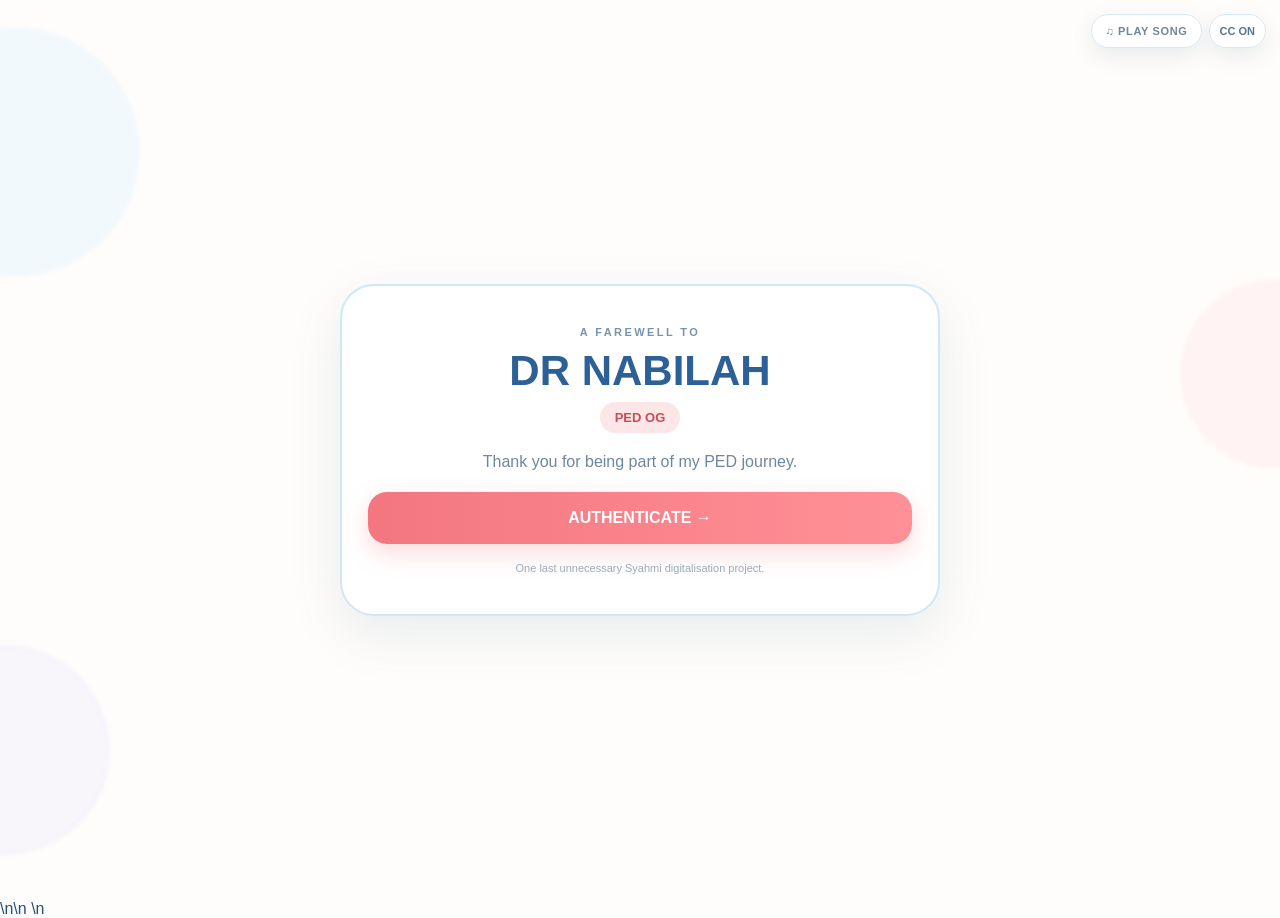
<file: index.html>
<!doctype html>
<html lang="en">
<head>
<meta charset="utf-8"><meta name="viewport" content="width=device-width,initial-scale=1,viewport-fit=cover">
<meta name="theme-color" content="#fffdfb"><title>Dr Nabilah — One Last Webapp</title>
<link rel="stylesheet" href="gift.css">
</head>
<body><div class="music-control"><button class="sound-toggle" id="soundToggle" onclick="toggleSong()" aria-label="Play or pause background song">♫ PLAY SONG</button><button class="captions-toggle" id="captionsToggle" onclick="toggleCaptions()" aria-label="Toggle farewell captions">CC ON</button></div><audio id="journeySong" preload="metadata" src="Where_Great_Journeys_Begin.m4a" loop></audio><div class="lyric-bar" id="lyricBar" aria-live="off"><span id="lyricText">A new chapter begins.</span></div>
<div class="bg"><div class="orb o1"></div><div class="orb o2"></div><div class="orb o3"></div></div>
<div class="wrap">
<section class="hero"><div class="hero-card">
<div class="kicker">A FAREWELL TO</div><h1>DR NABILAH</h1><div class="tag">PED OG</div>
<p>Thank you for being part of my PED journey.</p>
<button class="primary" onclick="enterStory()">AUTHENTICATE →</button>
<div class="micro">One last unnecessary Syahmi digitalisation project.</div>
</div></section>

<main class="story" id="story">
<section class="reveal"><div class="section-label">AUTHENTICATION SUCCESSFUL</div><div class="hand">Okay Dr, last webapp. Promise.</div><div class="stroke"></div></section>

<section class="reveal"><p>You once told me:</p><div class="quote" id="quote"><span class="typed" id="typed"></span><span class="cursor" id="cursor"></span></div></section>

<section class="reveal"><p>In retrospect… probably one of the more necessary interventions during my first few weeks here.</p></section>

<section class="reveal note"><p>Thank you for being one of the people who made the adjustment to PED a little easier — for answering all my random questions, entertaining all the unnecessary apps, checking in when things weren't going particularly well, and reminding me that adjusting takes time.</p><p>I probably never properly said thank you for that.</p></section>

<section class="reveal"><p>All the best for your studies, Dr Nabilah.</p><p class="og">PED is losing one of its real OGs.</p><p>And yes, I still haven't chilled with the apps.</p></section>

<section class="gifts reveal">
<div class="section-label">BONUS CONTENT UNLOCKED</div><h2>One more thing.</h2>
<p class="lead">Since apparently a normal farewell card wasn't enough.</p>
<div class="gift-grid">
<button class="gift-card" onclick="openGift('study')"><div class="gift-icon">📚</div><div class="gift-title">For studying</div><div class="gift-sub">A Claude-ready prompt pack for the next chapter.</div></button>
<button class="gift-card" onclick="openGift('rough')"><div class="gift-icon">☁️</div><div class="gift-title">For rough days</div><div class="gift-sub">Something small to reopen when the day feels heavy.</div></button>
<button class="gift-card" onclick="openGift('web')"><div class="gift-icon">🌐</div><div class="gift-title">Powerful websites</div><div class="gift-sub">A tiny internet drawer of sites worth knowing.</div></button>
<button class="gift-card" onclick="openGift('pro')"><div class="gift-icon">🧪</div><div class="gift-title">For procrastinating</div><div class="gift-sub">A completely unnecessary app approval system.</div></button>
</div>

<div class="drawer" id="gift-study"><div class="drawer-handle"></div><button class="drawer-close" onclick="closeGift()" aria-label="Close">×</button><h3>Claude Study Pack</h3><p>Tap and hold any prompt to copy it into Claude.</p>
<div class="prompt"><div class="prompt-title">Critical appraisal</div><div class="prompt-text">Act as my critical appraisal partner. Read the paper I provide and summarise the research question, PICO, study design, population, key outcomes, effect sizes, confidence intervals, major biases, important limitations, external validity, and what would or would not change practice. Separate what the paper actually shows from interpretation.</div></div>
<div class="prompt"><div class="prompt-title">High-yield revision</div><div class="prompt-text">Turn the material I provide into a high-yield study sheet. Start with the core concepts I must understand, then red flags, common pitfalls, decision points, and a concise recall section. Finish by testing me with five progressively harder questions without immediately giving the answers.</div></div>
<div class="prompt"><div class="prompt-title">Presentation builder</div><div class="prompt-text">Help me build a concise teaching presentation on this topic. Give me a logical slide sequence, the single teaching point for each slide, suggested visuals, likely audience questions, and a short speaker note for each section. Keep it clinically useful and flag claims that need primary-source verification.</div></div>
<div class="prompt"><div class="prompt-title">Viva mode</div><div class="prompt-text">Quiz me viva-style on this topic one question at a time. Do not reveal the full answer before I respond. Challenge vague answers, ask for reasoning, and escalate difficulty. At the end, summarise my weak areas and give me a targeted revision list.</div></div>
</div>

<div class="drawer" id="gift-rough"><div class="drawer-handle"></div><button class="drawer-close" onclick="closeGift()" aria-label="Close">×</button><h3>For one of those days</h3><div class="goodday">
<p>You once made one of my difficult days a little lighter simply by noticing and asking if I was okay.</p>
<p>So this is the reminder back:</p>
<p><strong>You don't always have to have everything figured out on the difficult days.</strong></p>
<p>Sometimes getting through the day is enough. The rest can wait until tomorrow.</p>
</div></div>

<div class="drawer" id="gift-web"><div class="drawer-handle"></div><button class="drawer-close" onclick="closeGift()" aria-label="Close">×</button>
<h3>🌐 Powerful Websites</h3>
<p>Your full Internet Drawer — <strong>100 websites</strong> worth knowing, ranging from genuinely useful to completely unnecessary.</p>

<div class="catalog-toolbar">
  <input id="webSearch" class="web-search" type="search" placeholder="Search all 100…" oninput="renderCatalog()" autocomplete="off">
  <div class="catalog-meta"><span>Browse the catalogue</span><strong id="catalogCount">100 / 100</strong></div>
  <div class="filter-row" id="categoryFilters"></div>
</div>

<div class="featured-title">FEATURED PICKS</div>
<div class="featured-list" id="featuredWebsites"></div>

<button class="web-random" onclick="surpriseWebsite()">🎲 SURPRISE ME</button>
<div class="web-pick" id="webPick"></div>

<div class="catalog-divider"></div>
<div class="featured-title">ALL 100</div>
<div class="catalog-list" id="catalogList"></div>
</div>

<div class="drawer" id="gift-pro"><div class="drawer-handle"></div><button class="drawer-close" onclick="closeGift()" aria-label="Close">×</button><h3>Syahmi App Approval System™</h3><div class="lab"><p>Proposed intervention:</p><strong>Build another unnecessary webapp</strong><br><br>
<button onclick="document.getElementById('result').textContent='Recommendation: NO — “Syahmi, chill2 dulu.. belajar clinical management dulu hahaha.”'">RUN CLINICAL GOVERNANCE CHECK</button>
<div class="result" id="result">Awaiting review…</div></div></div>
</section>

<section class="final-cta reveal"><button class="final-btn" onclick="showFinale()">OKAY DR, ONE LAST THING…</button>
<div class="footer">PED HTA · One last unnecessary digitalisation project.</div></section>
</main></div>

<div class="sheet-backdrop" id="sheetBackdrop" onclick="closeGift()"></div>\n\n<section class="finale" id="finale" aria-hidden="true"><div class="finale-inner">
<div class="final-name">DR NABILAH · PED HTA</div>
<div class="final-line">There’s one thing I don’t think I ever properly thanked you for.</div>
<div class="final-line">There was a point when I was having a really bad time adjusting to PED.</div>
<div class="final-line">You noticed.</div>
<div class="final-line">You asked me if I was okay.</div>
<div class="final-line">And somehow, that was the moment everything I had been holding in just came out.</div>
<div class="final-line">I don’t know if you realised how much that meant to me. You didn’t have to fix anything. You just noticed, asked, and listened.</div>
<div class="final-line">And when I was still trying to figure out whether I even belonged here, you were one of the people who made PED feel a little easier.</div>
<div class="final-line em">So, genuinely — thank you, Dr Nabilah.</div>
<div class="final-line">All the best for your studies and whatever comes next. PED is losing one of its real OGs.</div>
<div class="final-line last">You’ll be missed here.</div>
<button class="close-finale" onclick="closeFinale()">← back to the gifts</button>
</div></section>

<script src="websites.js"></script>\n<script>
const q='“syahmi, chill2 dulu.. belajar clinical management dulu hahaha”';let typed=false;
function enterStory(){startSong();const s=document.getElementById('story');s.classList.add('show');setTimeout(()=>{s.scrollIntoView({behavior:'smooth'});observe()},100)}
function observe(){const io=new IntersectionObserver(es=>es.forEach(e=>{if(e.isIntersecting){e.target.classList.add('visible');if(e.target.contains(document.getElementById('quote'))&&!typed){typed=true;typeQuote()}}}),{threshold:.14});document.querySelectorAll('.reveal').forEach(x=>io.observe(x))}
function typeQuote(){const el=document.getElementById('typed'),box=document.getElementById('quote');box.classList.add('typing');let i=0;(function tick(){el.textContent=q.slice(0,i++);if(i<=q.length)setTimeout(tick,27);else document.getElementById('cursor').style.display='none'})()}
let activeGift=null,startY=0,dragging=false;
function openGift(id){
  document.querySelectorAll('.drawer').forEach(x=>x.classList.remove('open'));
  const d=document.getElementById('gift-'+id);
  activeGift=d;
  d.classList.add('open');
  document.getElementById('sheetBackdrop').classList.add('show');
  document.body.classList.add('sheet-open');
  d.scrollTop=0;
}
function closeGift(){
  if(activeGift)activeGift.classList.remove('open');
  activeGift=null;
  document.getElementById('sheetBackdrop').classList.remove('show');
  document.body.classList.remove('sheet-open');
}
document.querySelectorAll('.drawer').forEach(d=>{
  d.addEventListener('touchstart',e=>{
    if(d.scrollTop===0){startY=e.touches[0].clientY;dragging=true}
  },{passive:true});
  d.addEventListener('touchmove',e=>{
    if(!dragging)return;
    const dy=e.touches[0].clientY-startY;
    if(dy>0)d.style.transform='translate(-50%,'+Math.min(dy,180)+'px)';
  },{passive:true});
  d.addEventListener('touchend',e=>{
    if(!dragging)return;
    const moved=e.changedTouches[0].clientY-startY;
    d.style.transform='';
    dragging=false;
    if(moved>95)closeGift();
  },{passive:true});
});
function pickWebsite(){
 const picks=[
  ['Krea','https://www.krea.ai/','Make something unnecessarily pretty with AI.'],
  ['Palette.fm','https://palette.fm/','Bring an old black-and-white photo back to colour.'],
  ['A Soft Murmur','https://asoftmurmur.com/','Build your ideal rain/thunder/focus soundscape.'],
  ['Stellarium Web','https://stellarium-web.org/','Point a browser planetarium at tonight’s sky.'],
  ['Google Arts & Culture','https://artsandculture.google.com/','Fall into a museum rabbit hole from your phone.'],
  ['Ncase','https://ncase.me/','Interactive explainers that are much better than they need to be.'],
  ['Chrome Music Lab','https://musiclab.chromeexperiments.com/','Waste five minutes making sounds. Possibly more.'],
  ['The Useless Web','https://theuselessweb.com/','No clinical indication whatsoever.']
 ];
 const p=picks[Math.floor(Math.random()*picks.length)];
 const box=document.getElementById('webPick');
 box.innerHTML='<strong>'+p[0]+'</strong><br>'+p[2]+'<br><a href="'+p[1]+'" target="_blank" rel="noopener">OPEN WEBSITE →</a>';
 box.classList.add('show');
}
function showFinale(){const f=document.getElementById('finale');f.classList.add('show');f.setAttribute('aria-hidden','false');document.body.style.overflow='hidden';f.scrollTop=0}
function closeFinale(){const f=document.getElementById('finale');f.classList.remove('show');f.setAttribute('aria-hidden','true');document.body.style.overflow=''}

let captionsOn=true;
const farewellCaptions=[
[0,'Where great journeys begin.'],
[12,'Okay Dr, last webapp. Promise.'],
[27,'“Syahmi, chill2 dulu…”'],
[42,'Some advice stays with you.'],
[58,'Thank you for answering all my random questions.'],
[73,'And entertaining all the unnecessary apps.'],
[88,'For noticing when I was having a difficult time.'],
[104,'For asking if I was okay.'],
[119,'For listening.'],
[135,'For helping me find my feet in PED.'],
[153,'All the best for your studies, Dr Nabilah.'],
[168,'New chapter. You’ll be missed here.']
];
const song=document.getElementById('journeySong');
function syncCaption(){
 if(!captionsOn)return;
 const t=song.currentTime;
 const line=farewellCaptions.filter(c=>c[0]<=t).slice(-1)[0]||farewellCaptions[0];
 const el=document.getElementById('lyricText');
 if(el.textContent!==line[1]){el.classList.remove('caption-in');void el.offsetWidth;el.textContent=line[1];el.classList.add('caption-in');}
}
function updateSongButton(){
 const b=document.getElementById('soundToggle');
 b.textContent=song.paused?'♫ PLAY SONG':'Ⅱ PAUSE SONG';
 b.classList.toggle('on',!song.paused);
 document.getElementById('lyricBar').classList.toggle('visible',captionsOn&&!song.paused);
}
async function startSong(){
 try{await song.play();updateSongButton();syncCaption()}
 catch(e){document.getElementById('soundToggle').textContent='♫ PLAY SONG'}
}
function toggleSong(){if(song.paused)startSong();else{song.pause();updateSongButton()}}
function toggleCaptions(){captionsOn=!captionsOn;document.getElementById('captionsToggle').textContent=captionsOn?'CC ON':'CC OFF';updateSongButton()}
song.addEventListener('timeupdate',syncCaption);
song.addEventListener('play',updateSongButton);
song.addEventListener('pause',updateSongButton);
</script>
</body></html>
</file>
<file: gift.css>
:root{--navy:#244f7f;--ink:#486985;--blue:#5a91c3;--sky:#e8f6ff;--teal:#58c7c3;--coral:#f47b84;--pink:#fff0f2;--lav:#eee9fb;--cream:#fffaf1;--line:#d9eaf4;--shadow:0 18px 52px rgba(65,104,137,.12)}
*{box-sizing:border-box}html{scroll-behavior:smooth}body{margin:0;background:#fffdfb;color:var(--navy);font-family:-apple-system,BlinkMacSystemFont,"Segoe UI",sans-serif;overflow-x:hidden}button{font:inherit}
.bg{position:fixed;inset:0;pointer-events:none;overflow:hidden;z-index:-1}.orb{position:absolute;border-radius:50%;opacity:.34;filter:blur(2px);animation:drift 11s ease-in-out infinite alternate}.o1{width:250px;height:250px;background:#d9f1ff;left:-110px;top:3%}.o2{width:190px;height:190px;background:#ffe2e5;right:-90px;top:31%;animation-delay:-3s}.o3{width:210px;height:210px;background:#e9e3fb;left:-100px;bottom:5%;animation-delay:-6s}
.wrap{width:min(100%,640px);margin:auto;padding:0 20px}.hero{min-height:100svh;display:grid;place-items:center;padding:28px 0}.hero-card{width:100%;background:#fff;border:2px solid #cce9f7;border-radius:34px;padding:40px 26px;text-align:center;box-shadow:var(--shadow);animation:enter .8s cubic-bezier(.2,.8,.2,1)}.kicker{font-size:11px;letter-spacing:.22em;font-weight:850;color:#7893ad}.hero h1{font-size:42px;line-height:1;margin:12px 0 10px;color:#2c6096}.tag{display:inline-block;background:#fde6e8;color:#c44f59;border-radius:999px;padding:8px 15px;font-size:13px;font-weight:850}.hero p{color:#6d879e;line-height:1.65}
.primary,.final-btn,.smallbtn{width:100%;border:0;border-radius:19px;padding:17px 18px;color:#fff;font-weight:900;cursor:pointer;transition:.2s ease}.primary{background:linear-gradient(90deg,#f37680,#ff9097);box-shadow:0 9px 24px rgba(244,123,132,.28)}.final-btn,.smallbtn{background:linear-gradient(90deg,#4fc3c0,#6ad2cd);box-shadow:0 10px 26px rgba(82,194,190,.25)}.primary:active,.gift-card:active,.copy:active,.smallbtn:active,.final-btn:active{transform:scale(.985)}.micro{font-size:11px;color:#9aabba;margin-top:18px}
.story{display:none;padding:58px 0 90px}.story.show{display:block}.reveal{opacity:0;transform:translateY(18px);transition:opacity .7s ease,transform .7s ease}.reveal.visible{opacity:1;transform:none}.section-label{font-size:11px;letter-spacing:.18em;font-weight:850;color:#57aeb1}.hand{font-family:"Comic Sans MS","Bradley Hand",cursive;font-size:31px;color:#315f90;margin:7px 0 2px}.stroke{width:74%;height:8px;background:#e1f3ff;border-radius:999px;margin:0 0 24px}.story p{font-size:17px;line-height:1.74;color:var(--ink)}.quote{margin:24px 0;padding:23px;background:#edf9ff;border-left:5px solid var(--teal);border-radius:0 22px 22px 0;color:#315d86;font-size:20px;line-height:1.52}.quote .typed{visibility:hidden}.quote.typing .typed{visibility:visible}.cursor{display:inline-block;width:2px;height:1em;background:#315d86;vertical-align:-2px;animation:blink .8s steps(1) infinite}.note{background:#fff3f4;border:1px solid #ffd9dc;border-radius:23px;padding:22px;margin:30px 0}.og{font-weight:900!important;color:#ef6f79!important;font-size:20px!important}
.gifts{margin-top:58px;padding-top:38px;border-top:1px solid #e5eef4}.gifts h2{font-size:34px;margin:7px 0 9px;color:#2b6095}.gifts .lead{margin-top:0;color:#6d879e}.gift-grid{display:grid;grid-template-columns:1fr 1fr;gap:13px;margin-top:24px}.gift-card{border:1px solid var(--line);border-radius:23px;padding:20px;text-align:left;min-height:155px;box-shadow:0 10px 30px rgba(78,120,152,.08);cursor:pointer;transition:.2s ease}.gift-card:nth-child(1){background:#eef9ff}.gift-card:nth-child(2){background:#fff2f3}.gift-card:nth-child(3){background:#f6f2ff}.gift-card:nth-child(4){background:#fff9e9}.gift-icon{font-size:25px}.gift-title{font-weight:900;color:#2f6091;margin-top:12px}.gift-sub{font-size:13px;line-height:1.45;color:#6f8699;margin-top:6px}
.drawer{display:none;margin-top:16px;background:#fff;border:1px solid var(--line);border-radius:24px;padding:22px;box-shadow:var(--shadow);animation:pop .35s ease}.drawer.open{display:block}.drawer h3{margin:0 0 7px;color:#2b6095}.drawer p{font-size:15px;line-height:1.6}.prompt{background:#f7fbfe;border:1px solid #dfeef6;border-radius:17px;padding:16px;margin:12px 0}.prompt-title{font-weight:850;margin-bottom:8px;color:#315f8b}.prompt-text{font-size:13px;line-height:1.5;color:#58748c}.copy{border:0;border-radius:12px;margin-top:10px;padding:9px 12px;background:#e5f4fb;color:#34658e;font-size:12px;font-weight:800;cursor:pointer}.goodday{padding:20px;background:linear-gradient(145deg,#fff8f8,#fff);border-radius:18px;color:#4d6b83}.wallpaper-preview{aspect-ratio:9/19.5;width:150px;margin:18px auto;border-radius:23px;background:linear-gradient(180deg,#dff3ff,#fff 48%,#fff1f2);box-shadow:0 12px 28px rgba(57,92,124,.18);display:flex;align-items:center;justify-content:center;text-align:center;padding:18px;color:#2b6095}.lab{background:#fff9e9;border-radius:18px;padding:18px;text-align:center}.lab button{border:0;border-radius:14px;padding:12px 14px;background:#315f8c;color:#fff;font-weight:850}.result{min-height:52px;margin-top:13px;font-size:14px;line-height:1.5;color:#506d84}.final-cta{margin-top:55px}.footer{text-align:center;font-size:11px;color:#91a3b2;margin-top:48px;letter-spacing:.07em}
.finale{position:fixed;inset:0;z-index:100;background:linear-gradient(180deg,#edf9ff 0,#fffdfb 36%,#fff 100%);opacity:0;pointer-events:none;transition:opacity .75s ease;overflow:auto}.finale.show{opacity:1;pointer-events:auto}.finale-inner{width:min(100%,620px);min-height:100svh;margin:auto;padding:72px 25px 80px;display:flex;flex-direction:column;justify-content:center;text-align:center}.final-name{font-size:12px;letter-spacing:.22em;font-weight:850;color:#6f91ad;margin-bottom:24px}.final-line{opacity:0;transform:translateY(12px);font-size:19px;line-height:1.65;color:#456985;margin:8px 0}.finale.show .final-line{animation:lineIn .75s forwards}.finale.show .final-line:nth-of-type(1){animation-delay:.6s}.finale.show .final-line:nth-of-type(2){animation-delay:1.4s}.finale.show .final-line:nth-of-type(3){animation-delay:2.2s}.finale.show .final-line:nth-of-type(4){animation-delay:3s}.finale.show .final-line:nth-of-type(5){animation-delay:3.9s}.finale.show .final-line:nth-of-type(6){animation-delay:4.9s}.finale.show .final-line:nth-of-type(7){animation-delay:5.9s}.finale.show .final-line:nth-of-type(8){animation-delay:7s}.finale.show .final-line:nth-of-type(9){animation-delay:8.2s}.final-line.em{font-weight:900;color:#2c6096;font-size:23px}.final-line.last{margin-top:25px;color:#ef6f79;font-weight:900}.close-finale{margin:38px auto 0;border:0;background:transparent;color:#91a4b4;font-size:12px;opacity:0}.finale.show .close-finale{animation:fade .8s 9.5s forwards}
@media(max-width:430px){.gift-grid{grid-template-columns:1fr}.hero h1{font-size:37px}}@media(prefers-reduced-motion:reduce){*,*:before,*:after{animation:none!important;transition:none!important}.reveal,.final-line,.close-finale{opacity:1!important;transform:none!important}}
@keyframes enter{from{opacity:0;transform:translateY(18px) scale(.985)}to{opacity:1;transform:none}}@keyframes drift{to{transform:translate(25px,18px) scale(1.06)}}@keyframes blink{50%{opacity:0}}@keyframes pop{from{opacity:0;transform:scale(.97)}to{opacity:1;transform:none}}@keyframes lineIn{to{opacity:1;transform:none}}@keyframes fade{to{opacity:1}}
/* Mobile gift bottom sheet */
.sheet-backdrop{position:fixed;inset:0;z-index:80;background:rgba(31,55,79,.28);backdrop-filter:blur(4px);-webkit-backdrop-filter:blur(4px);opacity:0;pointer-events:none;transition:opacity .28s ease}
.sheet-backdrop.show{opacity:1;pointer-events:auto}
.drawer{display:block;position:fixed;z-index:90;left:50%;bottom:0;width:min(100%,640px);max-height:min(78svh,760px);overflow:auto;margin:0;padding:15px 22px calc(28px + env(safe-area-inset-bottom));background:#fff;border:1px solid var(--line);border-bottom:0;border-radius:28px 28px 0 0;box-shadow:0 -18px 55px rgba(48,78,104,.20);transform:translate(-50%,105%);opacity:1;visibility:hidden;transition:transform .36s cubic-bezier(.2,.85,.25,1),visibility 0s linear .36s;overscroll-behavior:contain;-webkit-overflow-scrolling:touch}
.drawer.open{display:block;visibility:visible;transform:translate(-50%,0);transition:transform .36s cubic-bezier(.2,.85,.25,1),visibility 0s}
.drawer-handle{width:42px;height:5px;border-radius:999px;background:#d9e4ec;margin:0 auto 18px;position:sticky;top:0}
.drawer-close{position:absolute;right:16px;top:13px;width:34px;height:34px;border:0;border-radius:50%;background:#f3f7fa;color:#637f97;font-size:20px;line-height:1;cursor:pointer}
.drawer h3{padding-right:38px}
body.sheet-open{overflow:hidden}
@media(min-width:700px){.drawer{bottom:22px;border-bottom:1px solid var(--line);border-radius:28px;max-height:76svh}.sheet-backdrop{background:rgba(31,55,79,.22)}}

.sound-toggle{position:fixed;z-index:70;top:calc(14px + env(safe-area-inset-top));right:14px;border:1px solid #d8e7f1;border-radius:999px;padding:10px 13px;background:rgba(255,255,255,.88);backdrop-filter:blur(10px);-webkit-backdrop-filter:blur(10px);color:#6f879a;font-size:11px;font-weight:850;letter-spacing:.06em;box-shadow:0 8px 22px rgba(66,103,132,.12);cursor:pointer;transition:.2s ease}
.sound-toggle.on{background:#eefaf8;color:#3b8f8c;border-color:#bfe9e5}

/* Powerful Websites drawer */
.web-list{display:grid;gap:10px;margin-top:16px}
.web-item{display:block;text-decoration:none;border:1px solid #dfeaf2;border-radius:18px;padding:15px;background:#fbfdff;color:#355f84;transition:transform .18s ease,box-shadow .18s ease}
.web-item:active{transform:scale(.985)}
.web-top{display:flex;align-items:center;justify-content:space-between;gap:10px}
.web-name{font-weight:900;color:#2f6091}
.web-badge{font-size:10px;font-weight:900;letter-spacing:.06em;padding:5px 8px;border-radius:999px;background:#eef6fb;color:#5f809a;white-space:nowrap}
.web-desc{font-size:13px;line-height:1.45;color:#6d8396;margin-top:5px}
.web-random{margin-top:14px;border:0;border-radius:15px;padding:12px 14px;width:100%;background:#315f8c;color:white;font-weight:850;cursor:pointer}
.web-pick{margin-top:12px;padding:13px;border-radius:15px;background:#fff7dc;color:#5b6f7f;font-size:13px;line-height:1.45;display:none}
.web-pick.show{display:block}

/* Full Internet Drawer catalogue */
.catalog-toolbar{position:sticky;top:0;z-index:3;background:linear-gradient(#fff 82%,rgba(255,255,255,.92));padding:2px 0 12px}
.web-search{width:100%;border:1px solid #dce9f2;border-radius:15px;padding:13px 14px;background:#f9fcfe;color:#315f8b;font-size:14px;outline:none}
.web-search:focus{border-color:#9fd4e7;box-shadow:0 0 0 3px rgba(126,197,224,.14)}
.catalog-meta{display:flex;align-items:center;justify-content:space-between;gap:12px;margin:12px 0 8px;font-size:12px;color:#7890a3}
.filter-row{display:flex;gap:8px;overflow-x:auto;padding:3px 0 7px;scrollbar-width:none}
.filter-row::-webkit-scrollbar{display:none}
.filter-chip{border:1px solid #dce8f0;background:#fff;color:#68839a;border-radius:999px;padding:8px 11px;font-size:11px;font-weight:800;white-space:nowrap;cursor:pointer}
.filter-chip.active{background:#315f8c;color:#fff;border-color:#315f8c}
.featured-title{font-size:11px;letter-spacing:.13em;font-weight:900;color:#7d95a8;margin:18px 0 9px}
.catalog-list,.featured-list{display:grid;gap:9px}
.catalog-card{display:grid;grid-template-columns:auto 1fr auto;align-items:start;gap:10px;text-decoration:none;padding:13px;border:1px solid #e0ebf2;border-radius:17px;background:#fbfdff;color:#315f8b;transition:.18s ease}
.catalog-card:active{transform:scale(.988)}
.featured-list .catalog-card{background:linear-gradient(135deg,#f1faff,#fff8f8)}
.catalog-num{font-size:10px;font-weight:900;color:#9aabba;padding-top:3px}
.catalog-head{display:flex;align-items:center;justify-content:space-between;gap:8px}
.catalog-name{font-weight:900;color:#2f6091}
.catalog-desc{font-size:12.5px;line-height:1.42;color:#6c8396;margin-top:4px}
.catalog-cat{font-size:10.5px;color:#879baa;margin-top:7px}
.catalog-arrow{font-size:16px;color:#9fb0bd}
.catalog-divider{height:1px;background:#e8eff4;margin:18px 0}
.surprise-label{font-size:10px;letter-spacing:.12em;font-weight:900;color:#a18126;margin-bottom:5px}
.web-pick a{display:inline-block;margin-top:7px;color:#315f8c;font-weight:900;text-decoration:none}

.music-control{position:fixed;z-index:75;top:calc(14px + env(safe-area-inset-top));right:14px;display:flex;align-items:center;gap:7px}
.music-control .sound-toggle{position:static}
.captions-toggle{border:1px solid #d8e7f1;border-radius:999px;padding:10px;background:rgba(255,255,255,.92);color:#527692;font-size:11px;font-weight:900;backdrop-filter:blur(9px);box-shadow:0 8px 22px rgba(66,103,132,.12)}
.lyric-bar{position:fixed;z-index:76;left:50%;bottom:calc(19px + env(safe-area-inset-bottom));width:min(calc(100% - 35px),520px);padding:13px 18px;text-align:center;color:#315c85;background:rgba(255,255,255,.95);border:1px solid #d4eafa;border-radius:19px;box-shadow:0 9px 34px rgba(74,120,155,.14);font-size:14px;font-weight:750;line-height:1.5;opacity:0;pointer-events:none;transform:translate(-50%,12px);transition:opacity .35s ease,transform .35s ease}
.lyric-bar.visible{opacity:1;transform:translate(-50%,0)}
.caption-in{animation:captionIn .45s ease}
@keyframes captionIn{from{opacity:0;transform:translateY(6px)}to{opacity:1;transform:none}}

/* Keep song controls and captions available during full-screen farewell finale */
.music-control{z-index:121}.lyric-bar{z-index:120}
</file>
